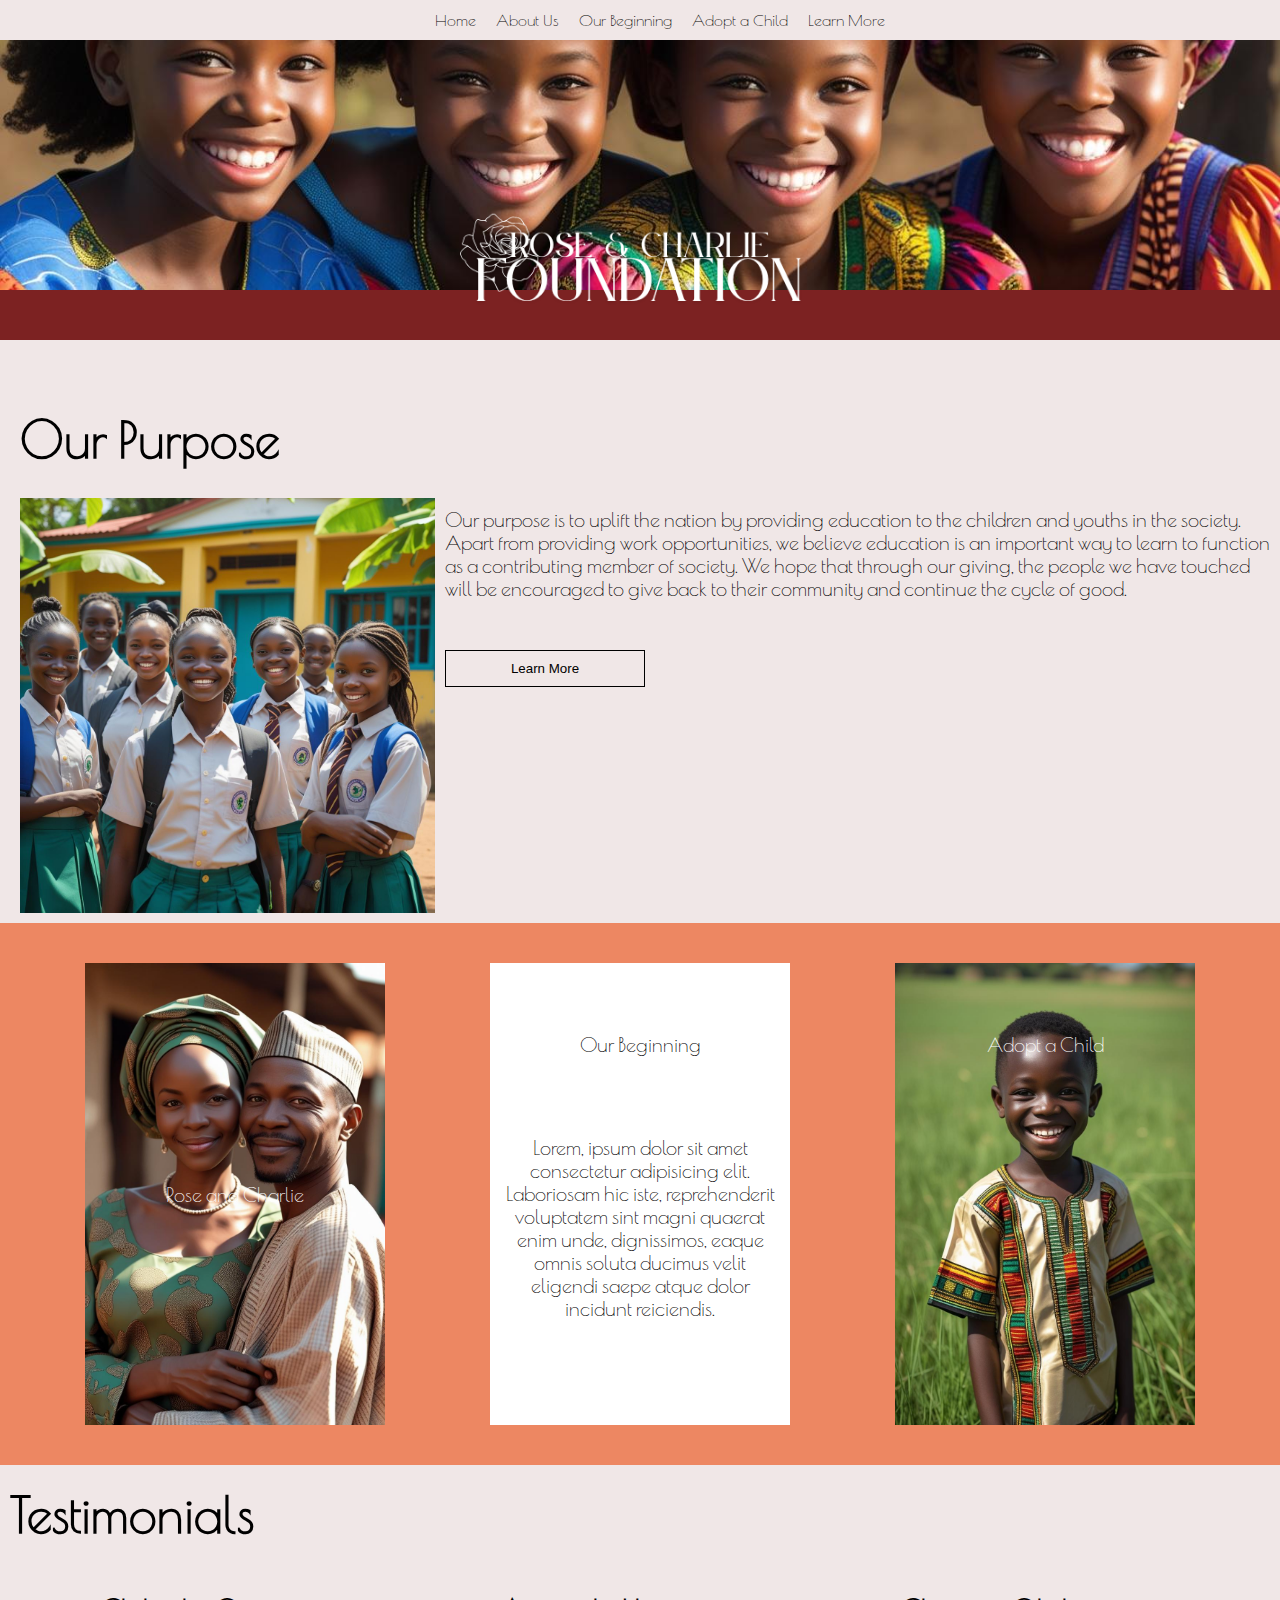
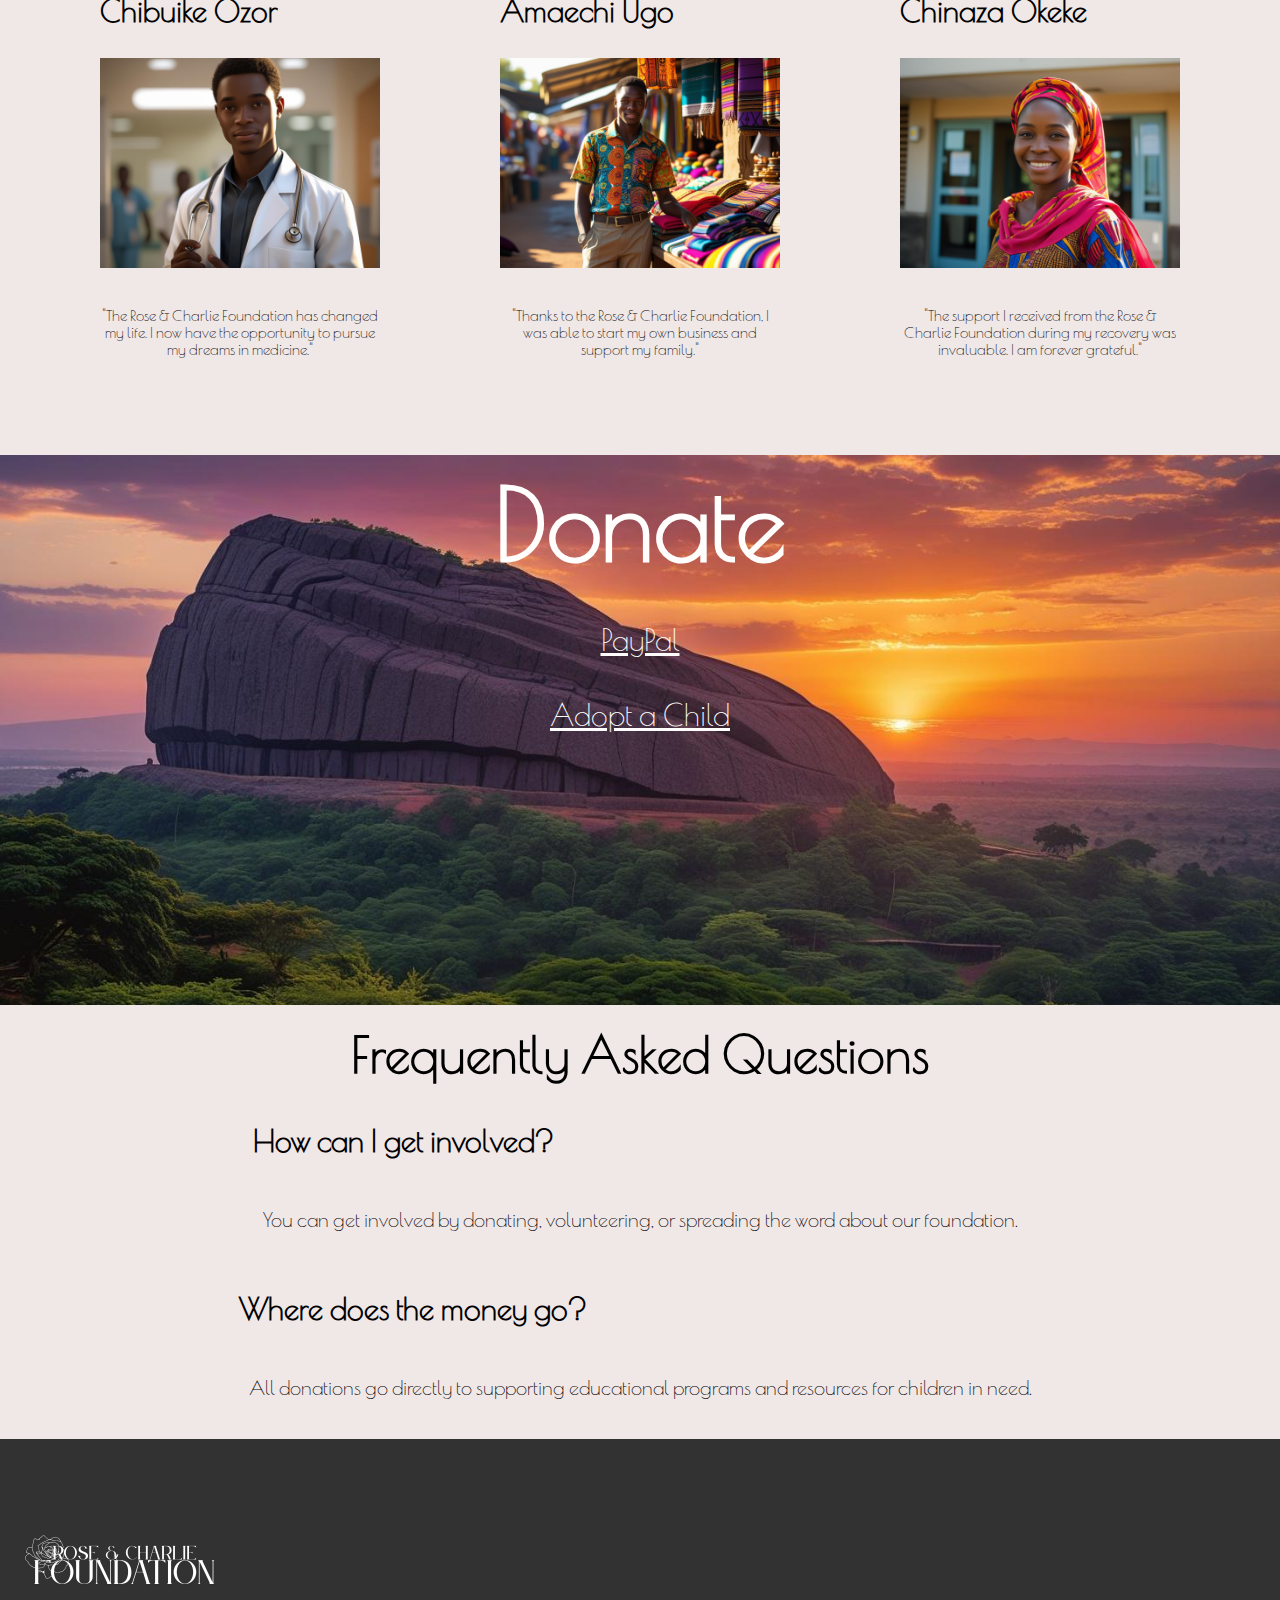
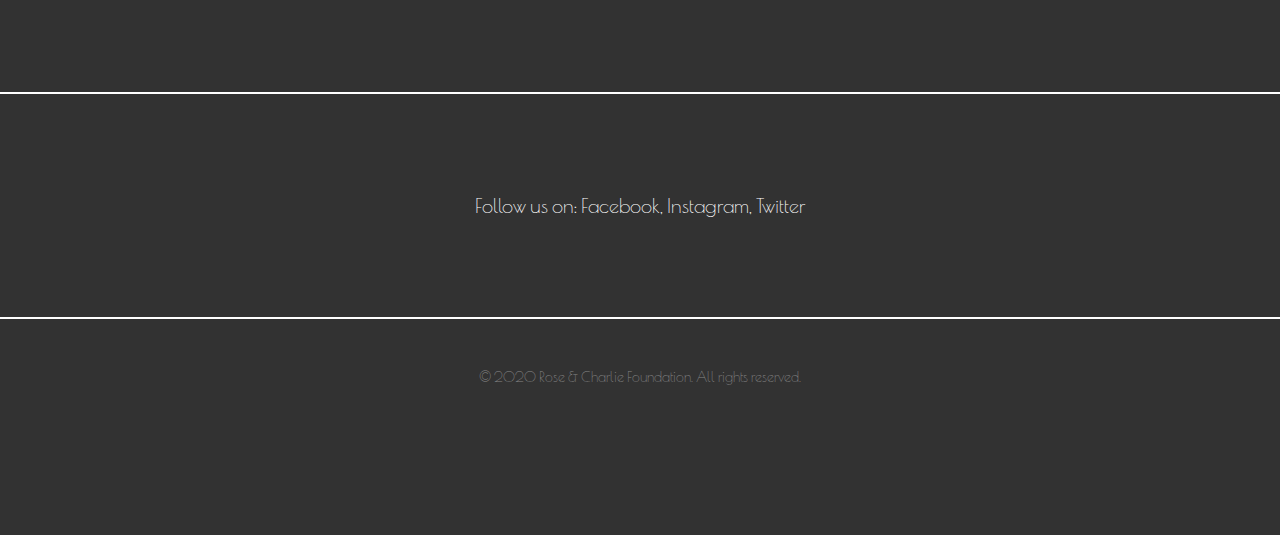
<file: index.html>
<!DOCTYPE html>
<html lang="en">
<head>
    <meta charset="UTF-8">
    <meta name="viewport" content="width=device-width, initial-scale=1.0">
    <title>Rose & Charlie Foundation</title>
    <link rel="stylesheet" href="styles.css">
    <link rel="preconnect" href="https://fonts.googleapis.com">
<link rel="preconnect" href="https://fonts.gstatic.com" crossorigin>
<link href="https://fonts.googleapis.com/css2?family=Poiret+One&display=swap" rel="stylesheet">
</head>

<body>
    <nav class="navbar">
        <ul class="nav-links">
            <li class="nav"><a href="index.html">Home</a></li>
            <li class="nav"><a href="roseandcharles.html">About Us</a></li>
            <li class="nav"><a href="beginning.html">Our Beginning</a></li>
            <li class="nav"><a href="adopt.html">Adopt a Child</a></li>
            <li class="nav"><a href="learnmore.html">Learn More</a></li>
        </ul>
    </nav>
    <div class="header">
        <img src="R&C logo.png" alt="Rose & Charlie Foundation Logo" class="logo" height="450">
        <h1>strengthened by lifting others</h1>
        <div class="header-image"></div>
        <div class="header-color"></div>
     </div>


    <div class="purpose">
        <h2>Our Purpose</h2>
        <img src="Nigerian students standing in front of their school.jpg" alt="Nigerian students" width="415px" class="purpose-image">

        <p class="purpose-p">Our purpose is to uplift the nation by providing education to the children and youths in the society. Apart from providing work opportunities, we believe education is an important way to learn to function as a contributing member of society. We hope that through our giving, the people we have touched will be encouraged to give back to their community and continue the cycle of good.     
        </p>
        <button class="purpose-button">
            <a href="learnmore.html">Learn More</a>
        </button>
    </div>


    <div class="about1">
        <div class="Rose">
            <p>
               <a href="roseandcharles.html" class="about-rose-link">
                  Rose and Charlie 
               </a>
            </p>
        </div>
        <div class="Our-beginning">
            <p>
                <a href="beginning.html" class="about-our-beginning-link">Our Beginning</a>
            </p>
            <p class="beginning-text">
                Lorem, ipsum dolor sit amet consectetur adipisicing elit. Laboriosam hic iste, reprehenderit voluptatem sint magni quaerat enim unde, dignissimos, eaque omnis soluta ducimus velit eligendi saepe atque dolor incidunt reiciendis.
            </p>
        </div>
        <div class="Adopt-a-child">
            <p>
               <a href="adopt.html"class="about-adopt-link">
                  Adopt a Child 
               </a>
            </p>
        </div>
    </div>

    <h2 class="test">Testimonials</h2>
    <div class="testimonials">  
        <div class="ChiOzor">
           <h3>Chibuike Ozor</h3>
            <p class="testimonial-image-container">
                <img src="A young Nigerian man with a stethescope.jpg" alt="Chibuike Ozor" class="testimonial-image"> 
            </p>
            <p class="testimonial-text">
                "The Rose & Charlie Foundation has changed my life. I now have the opportunity to pursue my dreams in medicine."
            </p>
         </div>

        <div class="AmaUgo">
            <h3>Amaechi Ugo</h3>
            <p class="testimonial-image-container">
                <img src="A young nigerian man standing beside his business.jpg" alt="Amaechi Ugo" class="testimonial-image">
            </p>
            <p class="testimonial-text">
                "Thanks to the Rose & Charlie Foundation, I was able to start my own business and support my family."
            </p>
        </div>

        <div class="Chinonso">
            <h3>Chinaza Okeke</h3>
            <p class="testimonial-image-container">
               <img src="a nigerian woman just discharged for the hospital.jpg" alt="Chinonso Okeke" class="testimonial-image">
            </p>
            <p class="testimonial-text">
                "The support I received from the Rose & Charlie Foundation during my recovery was invaluable. I am forever grateful."
            </p>
        </div>
     </div>

     
    <div class="Donate">  
        <h2>Donate</h2>
               <a href="https://www.paypal.com/donate/?hosted_button_id=R8Z3X5K7V9W2G" target="_blank" class="donate-text">PayPal</a>
               <a href="https://www.gofundme.com/f/rose-and-charlie-foundation" target="_blank" class="donate-text">Adopt a Child</a>
    </div>

<div class="frequently-asked-questions">
    <h2>Frequently Asked Questions</h2>
    <div class="faq-item">
        <h3>How can I get involved?</h3>
           <p class="faq-answer">
            You can get involved by donating, volunteering, or spreading the word about our foundation.
           </p>
    </div>
    <div class="faq-item">
         <h3>Where does the money go?</h3>
            <p class="faq-answer">
            All donations go directly to supporting educational programs and resources for children in need.

            </p>
    </div>
</div>


<div class="footer">
    <img src="R&C logo.png" alt="Rose & Charlie Foundation Logo" height="250px">
    
    <div class="contact">
        <p>Follow us on:
           <a href="https://www.facebook.com/roseandcharliefoundation" target="_blank">Facebook</a>,
           <a href="https://www.instagram.com/roseandcharliefoundation" target="_blank">Instagram</a>,
           <a href="https://www.twitter.com/roseandcharliefoundation" target="_blank">Twitter</a>
    </div>
           <p class="rights">
            © 2020 Rose & Charlie Foundation. All rights reserved.
           </p>
        </p>
    
</div>
</body>
</html>
</file>
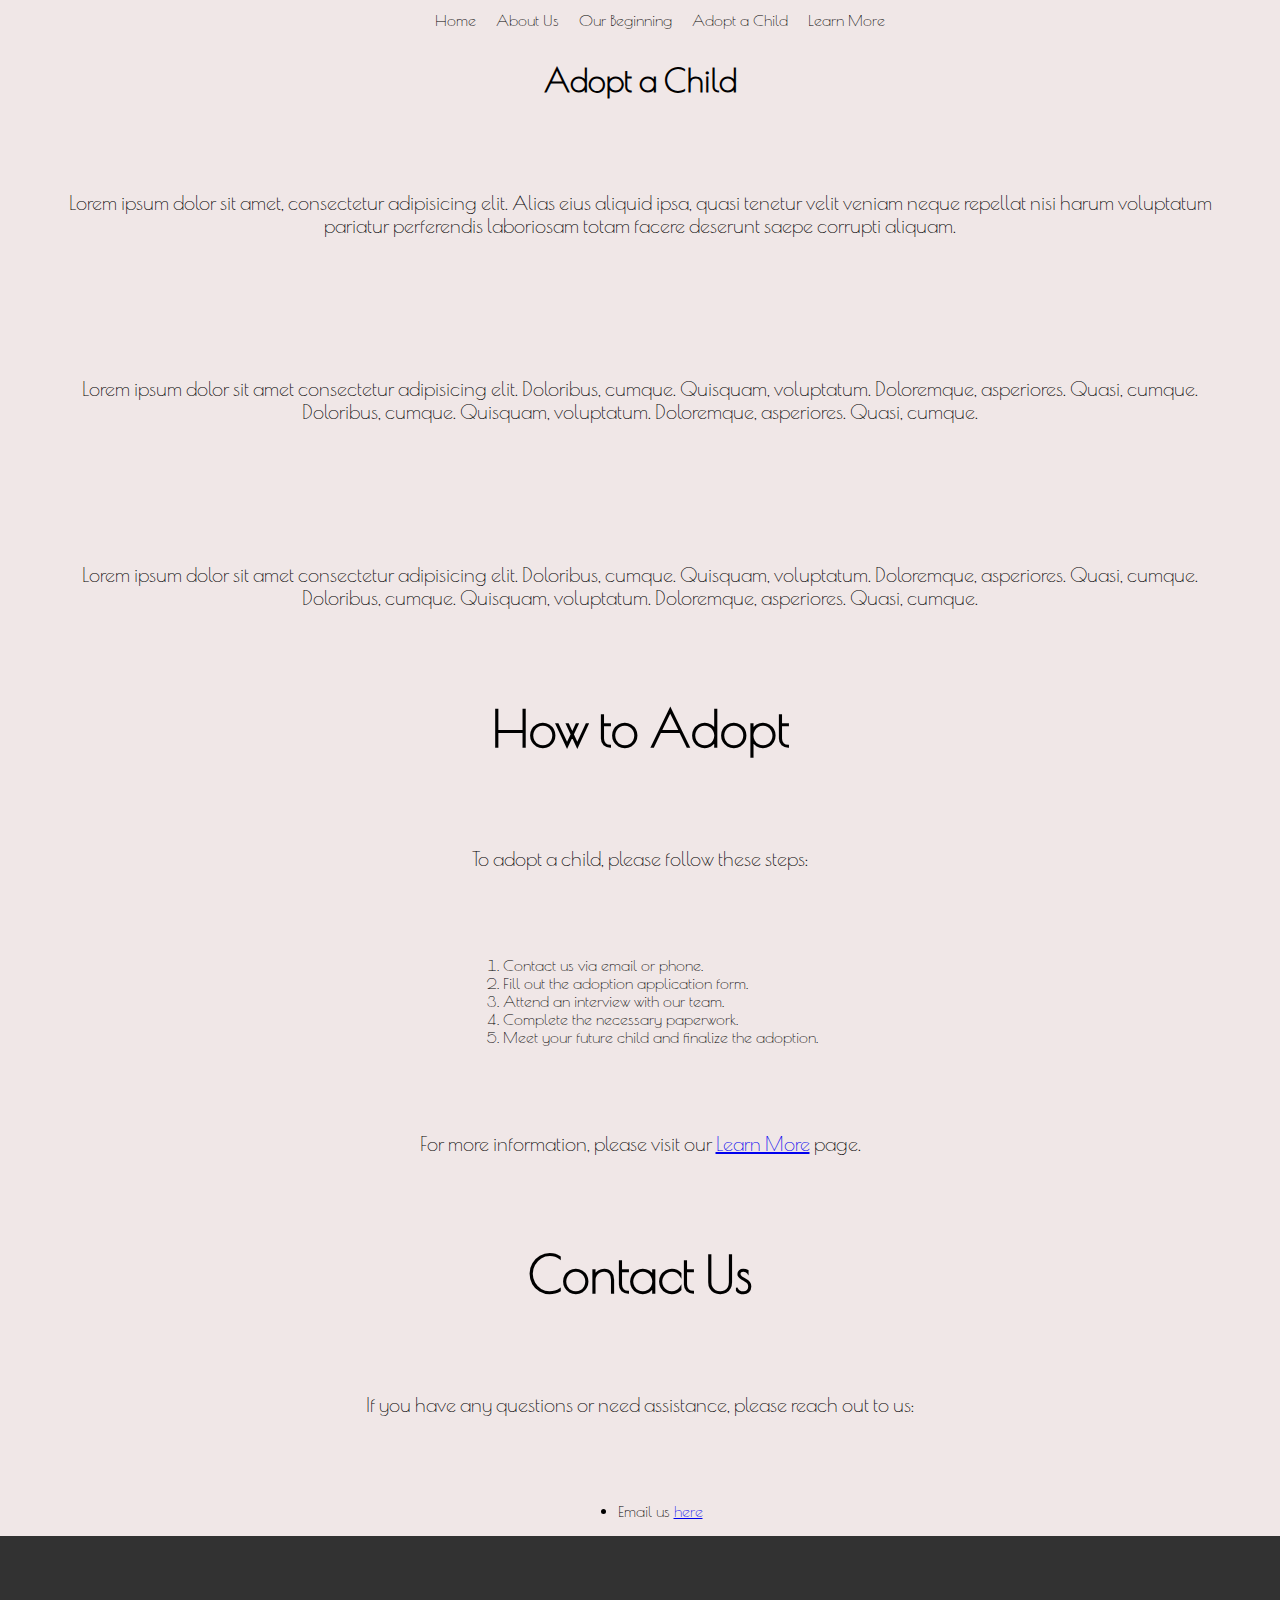
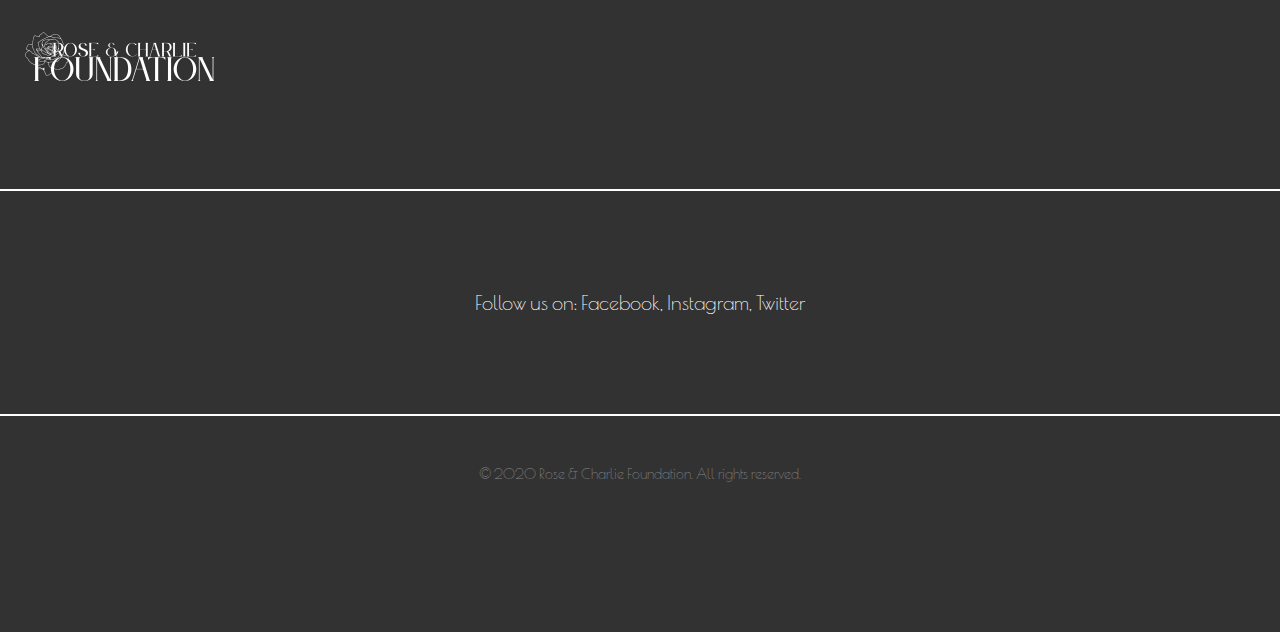
<file: adopt.html>
<!DOCTYPE html>
<html lang="en">
<head>
    <meta charset="UTF-8">
    <meta name="viewport" content="width=device-width, initial-scale=1.0">
    <title>Adopt a Child</title>
    <link rel="stylesheet" href="styles.css">
    <link rel="preconnect" href="https://fonts.googleapis.com">
<link rel="preconnect" href="https://fonts.gstatic.com" crossorigin>
<link href="https://fonts.googleapis.com/css2?family=Poiret+One&display=swap" rel="stylesheet">
</head>
<body>
    <nav class="navbar">
        <ul class="nav-links">
            <li class="nav"><a href="index.html">Home</a></li>
            <li class="nav"><a href="roseandcharles.html">About Us</a></li>
            <li class="nav"><a href="beginning.html">Our Beginning</a></li>
            <li class="nav"><a href="adopt.html">Adopt a Child</a></li>
            <li class="nav"><a href="learnmore.html">Learn More</a></li>
        </ul>
    </nav>
<div class="more-info">
    <h1>Adopt a Child</h1>
    <p>Lorem ipsum dolor sit amet, consectetur adipisicing elit. Alias eius aliquid ipsa, quasi tenetur velit veniam neque repellat nisi harum voluptatum pariatur perferendis laboriosam totam facere deserunt saepe corrupti aliquam.</p>
    <p>Lorem ipsum dolor sit amet consectetur adipisicing elit. Doloribus, cumque. Quisquam, voluptatum. Doloremque, asperiores. Quasi, cumque. Doloribus, cumque. Quisquam, voluptatum. Doloremque, asperiores. Quasi, cumque.</p>
    <p>Lorem ipsum dolor sit amet consectetur adipisicing elit. Doloribus, cumque. Quisquam, voluptatum. Doloremque, asperiores. Quasi, cumque. Doloribus, cumque. Quisquam, voluptatum. Doloremque, asperiores. Quasi, cumque.</p>

    <h2>How to Adopt</h2>
    <p>To adopt a child, please follow these steps:</p>
    <ol>
        <li>Contact us via email or phone.</li>
        <li>Fill out the adoption application form.</li>
        <li>Attend an interview with our team.</li>
        <li>Complete the necessary paperwork.</li>
        <li>Meet your future child and finalize the adoption.</li>
    </ol>
    <p>For more information, please visit our <a href="learnmore.html">Learn More</a> page.</p>
    <h2>Contact Us</h2>
    <p>If you have any questions or need assistance, please reach out to us:</p>
    <ul>
        <li>Email us <a href="mailto:roseandcharlie@gmail.com">here</a>    
</div>  
<div class="footer">
    <img src="R&C logo.png" alt="Rose & Charlie Foundation Logo" height="250px">
    
    <div class="contact">
        <p>Follow us on:
           <a href="https://www.facebook.com/roseandcharliefoundation" target="_blank">Facebook</a>,
           <a href="https://www.instagram.com/roseandcharliefoundation" target="_blank">Instagram</a>,
           <a href="https://www.twitter.com/roseandcharliefoundation" target="_blank">Twitter</a>
    </div>
           <p class="rights">
            © 2020 Rose & Charlie Foundation. All rights reserved.
           </p>
        </p>
    
</div>     
</body>
</html>
</file>
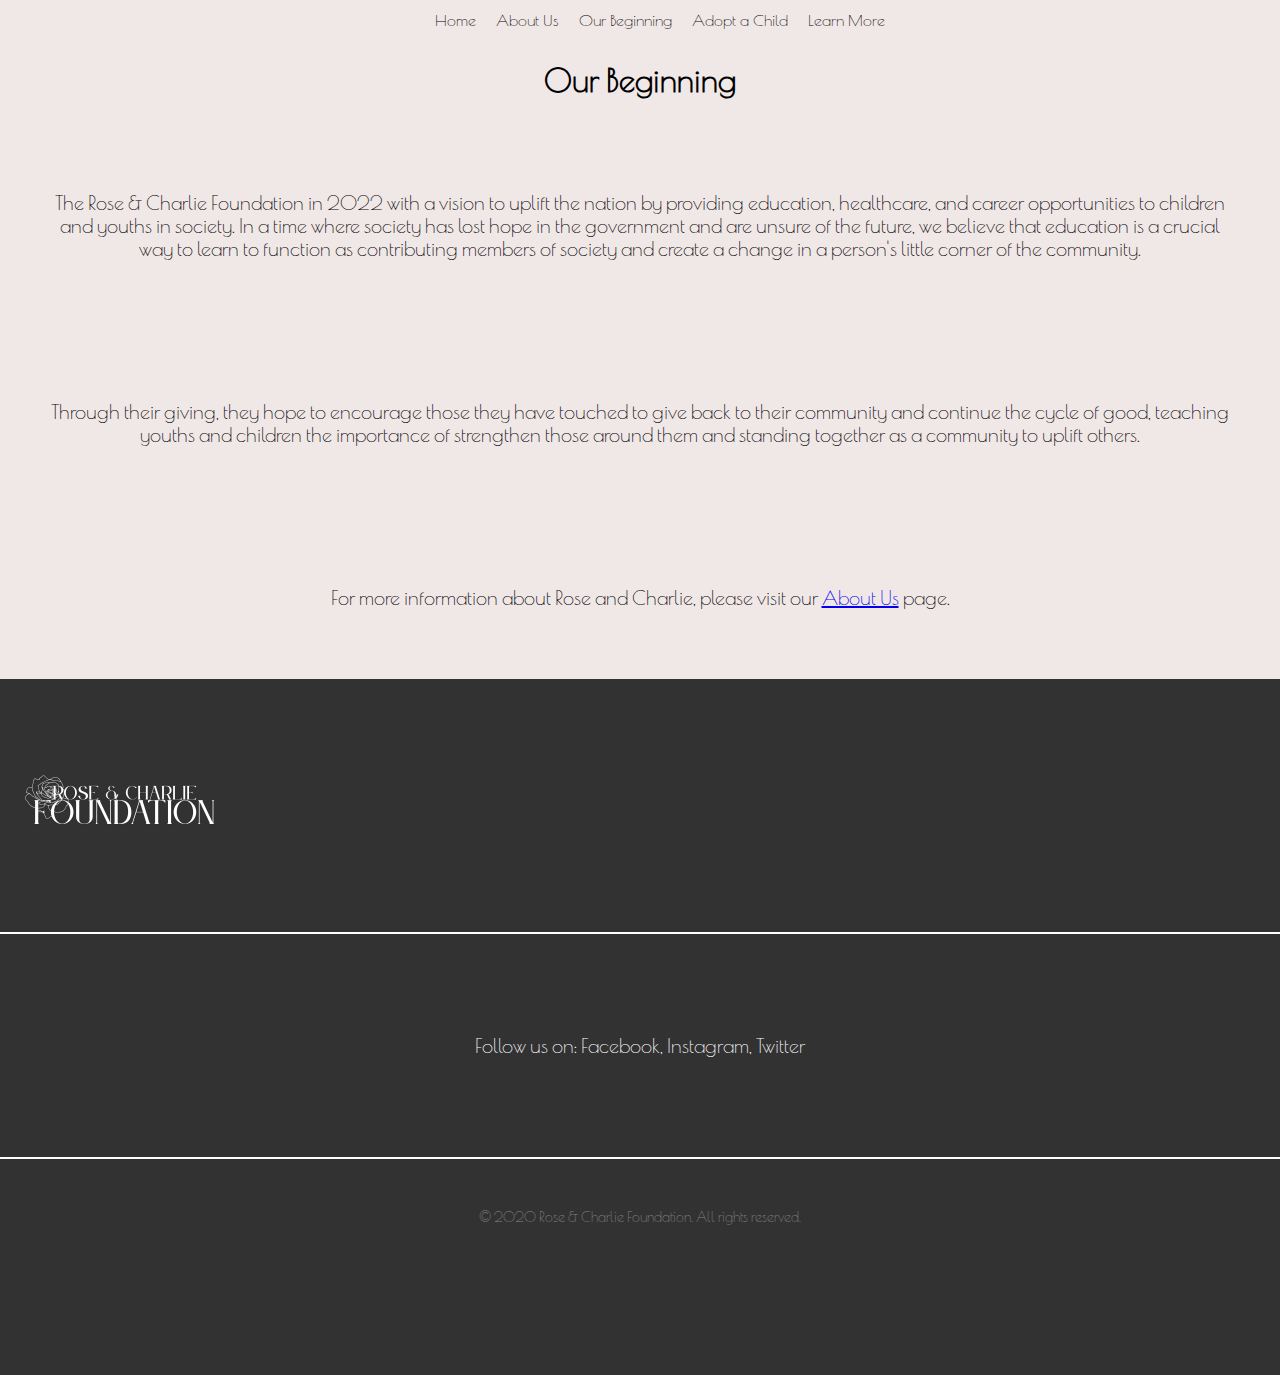
<file: beginning.html>
<!DOCTYPE html>
<html lang="en">
<head>
    <meta charset="UTF-8">
    <meta name="viewport" content="width=device-width, initial-scale=1.0">
    <title>Our Beginning</title>
    <link rel="stylesheet" href="styles.css">
    <link rel="preconnect" href="https://fonts.googleapis.com">
<link rel="preconnect" href="https://fonts.gstatic.com" crossorigin>
<link href="https://fonts.googleapis.com/css2?family=Poiret+One&display=swap" rel="stylesheet">
</head>
<body>
    <nav class="navbar">
        <ul class="nav-links">
            <li class="nav"><a href="index.html">Home</a></li>
            <li class="nav"><a href="roseandcharles.html">About Us</a></li>
            <li class="nav"><a href="beginning.html">Our Beginning</a></li>
            <li class="nav"><a href="adopt.html">Adopt a Child</a></li>
            <li class="nav"><a href="learnmore.html">Learn More</a></li>
        </ul>
    </nav>
<div class="more-info">
    <h1>Our Beginning</h1>
    <p>The Rose & Charlie Foundation in 2022 with a vision to uplift the nation by providing education, healthcare, and career opportunities to children and youths in society. In a time where society has lost hope in the government and are unsure of the future, we believe that education is a crucial way to learn to function as contributing members of society and create a change in a person's little corner of the community. </p>
    <p>Through their giving, they hope to encourage those they have touched to give back to their community and continue the cycle of good, teaching youths and children the importance of strengthen those around them and standing together as a community to uplift others.</p>
    <p>For more information about Rose and Charlie, please visit our <a href="roseandcharles.html">About Us</a> page.</p>
 </div>   
 <div class="footer">
    <img src="R&C logo.png" alt="Rose & Charlie Foundation Logo" height="250px">
    
    <div class="contact">
        <p>Follow us on:
           <a href="https://www.facebook.com/roseandcharliefoundation" target="_blank">Facebook</a>,
           <a href="https://www.instagram.com/roseandcharliefoundation" target="_blank">Instagram</a>,
           <a href="https://www.twitter.com/roseandcharliefoundation" target="_blank">Twitter</a>
    </div>
           <p class="rights">
            © 2020 Rose & Charlie Foundation. All rights reserved.
           </p>
        </p>
    
</div>
</body>
</html>
</file>
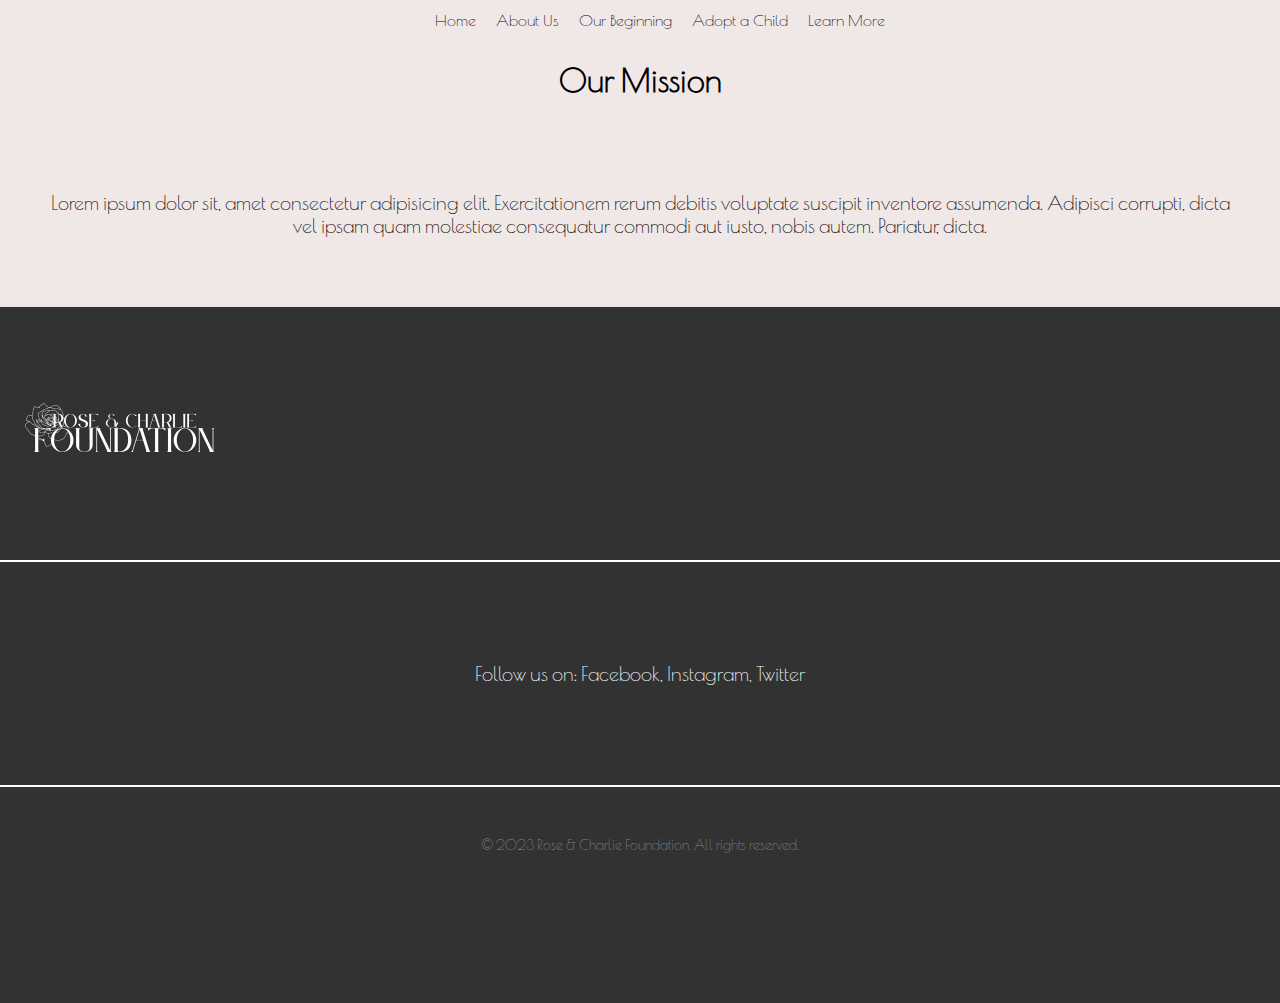
<file: learnmore.html>
<!DOCTYPE html>
<html lang="en">
<head>
    <meta charset="UTF-8">
    <meta name="viewport" content="width=device-width, initial-scale=1.0">
    <title>Learn More</title>
    <link rel="stylesheet" href="styles.css">
    <link rel="preconnect" href="https://fonts.googleapis.com">
<link rel="preconnect" href="https://fonts.gstatic.com" crossorigin>
<link href="https://fonts.googleapis.com/css2?family=Poiret+One&display=swap" rel="stylesheet">
</head>
<body>
   <nav class="navbar">
        <ul class="nav-links">
            <li class="nav"><a href="index.html">Home</a></li>
            <li class="nav"><a href="roseandcharles.html">About Us</a></li>
            <li class="nav"><a href="beginning.html">Our Beginning</a></li>
            <li class="nav"><a href="adopt.html">Adopt a Child</a></li>
            <li class="nav"><a href="learnmore.html">Learn More</a></li>
        </ul>
    </nav> 
<div class="more-info">
   <h1>Our Mission</h1>
   <p>Lorem ipsum dolor sit, amet consectetur adipisicing elit. Exercitationem rerum debitis voluptate suscipit inventore assumenda. Adipisci corrupti, dicta vel ipsam quam molestiae consequatur commodi aut iusto, nobis autem. Pariatur, dicta.

   </p>
</div>
<div class="footer">
    <img src="R&C logo.png" alt="Rose & Charlie Foundation Logo" height="250px">
    
    <div class="contact">
    <p>Follow us on:
        <a href="https://www.facebook.com/roseandcharliefoundation" target="_blank">Facebook</a>,
        <a href="https://www.instagram.com/roseandcharliefoundation" target="_blank">Instagram</a>,
        <a href="https://www.twitter.com/roseandcharliefoundation" target="_blank">Twitter</a>
    </div>
        <p class="rights">
            © 2023 Rose & Charlie Foundation. All rights reserved.
        </p>
    </p>
</div>
</body>
</html>
</file>
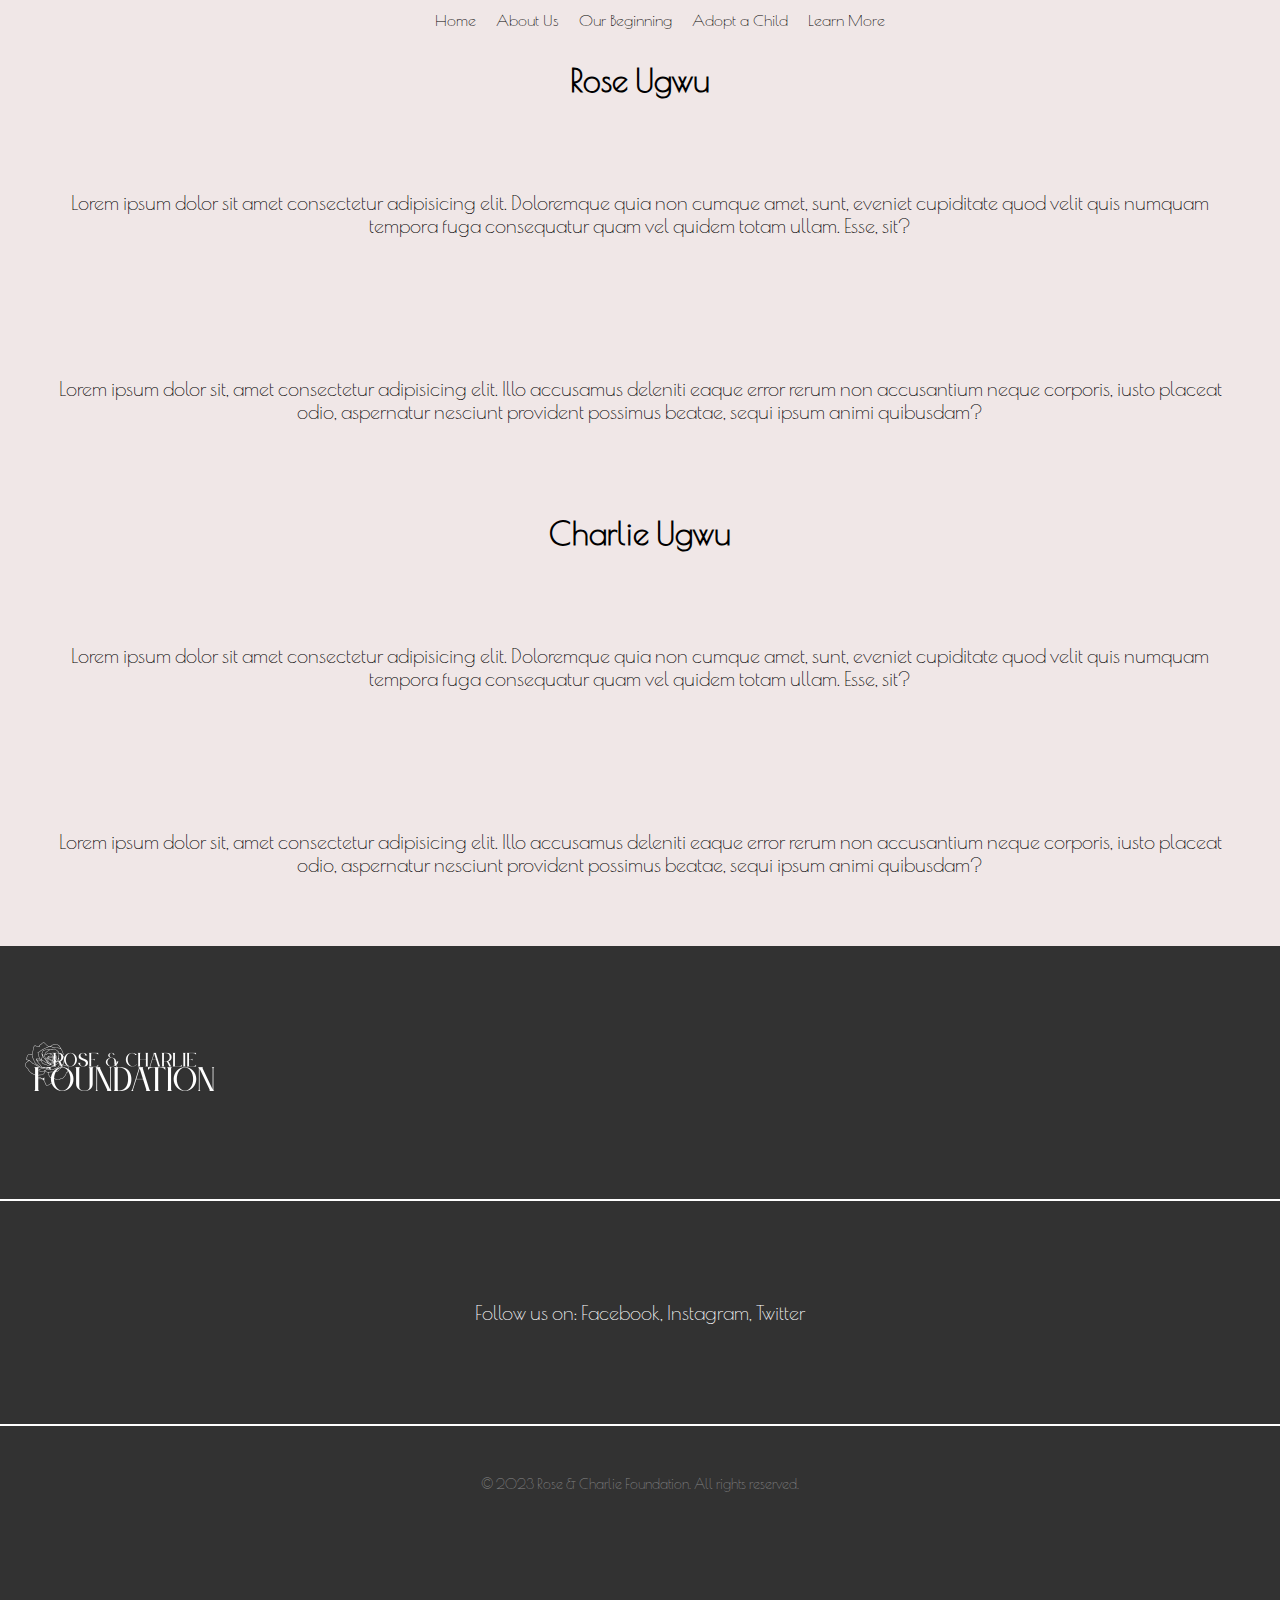
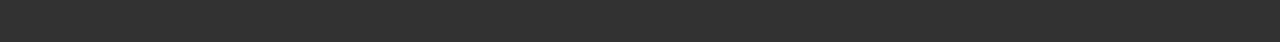
<file: roseandcharles.html>
<!DOCTYPE html>
<html lang="en">
<head>
    <meta charset="UTF-8">
    <meta name="viewport" content="width=device-width, initial-scale=1.0">
    <title>Rose and Charlie</title>
    <link rel="stylesheet" href="styles.css">
    <link rel="preconnect" href="https://fonts.googleapis.com">
<link rel="preconnect" href="https://fonts.gstatic.com" crossorigin>
<link href="https://fonts.googleapis.com/css2?family=Poiret+One&display=swap" rel="stylesheet">
</head>
<body>
    <nav class="navbar">
        <ul class="nav-links">
            <li class="nav"><a href="index.html">Home</a></li>
            <li class="nav"><a href="roseandcharles.html">About Us</a></li>
            <li class="nav"><a href="beginning.html">Our Beginning</a></li>
            <li class="nav"><a href="adopt.html">Adopt a Child</a></li>
            <li class="nav"><a href="learnmore.html">Learn More</a></li>
        </ul>
    </nav>
<div class="more-info">
    <h1>Rose Ugwu</h1>
    <!-- insert picture of Rose Ugwu -->
    <p>Lorem ipsum dolor sit amet consectetur adipisicing elit. Doloremque quia non cumque amet, sunt, eveniet cupiditate quod velit quis numquam tempora fuga consequatur quam vel quidem totam ullam. Esse, sit?</p>
    <p>Lorem ipsum dolor sit, amet consectetur adipisicing elit. Illo accusamus deleniti eaque error rerum non accusantium neque corporis, iusto placeat odio, aspernatur nesciunt provident possimus beatae, sequi ipsum animi quibusdam?</p>

    <h1>Charlie Ugwu</h1>
    <!-- insert picture of Charlie Ugwu -->
    <p>Lorem ipsum dolor sit amet consectetur adipisicing elit. Doloremque quia non cumque amet, sunt, eveniet cupiditate quod velit quis numquam tempora fuga consequatur quam vel quidem totam ullam. Esse, sit?</p>
    <p>Lorem ipsum dolor sit, amet consectetur adipisicing elit. Illo accusamus deleniti eaque error rerum non accusantium neque corporis, iusto placeat odio, aspernatur nesciunt provident possimus beatae, sequi ipsum animi quibusdam?</p>
</div>
<div class="footer">
    <img src="R&C logo.png" alt="Rose & Charlie Foundation Logo" height="250px">
    
    <div class="contact">
    <p>Follow us on:
        <a href="https://www.facebook.com/roseandcharliefoundation" target="_blank">Facebook</a>,
        <a href="https://www.instagram.com/roseandcharliefoundation" target="_blank">Instagram</a>,
        <a href="https://www.twitter.com/roseandcharliefoundation" target="_blank">Twitter</a>
    </div>
        <p class="rights">
            © 2023 Rose & Charlie Foundation. All rights reserved.
        </p>
    </p>
</div>
</body>
</html>
</file>
<file: styles.css>
@import url('https://fonts.googleapis.com/css2?family=Poiret+One&display=swap');


body  {
  font-family: "Poiret One", sans-serif;
  font-weight: 400;
  font-style: normal;
    color: #000000;
    margin: 0;
    background-color: #f0e7e7;
}

.navbar{
    width: 100%;
    height: 40px;
    background-color: #f0e7e7;
    display: flex;
    flex-direction: row;
    align-items: center;
    align-content: space-between;
    justify-content: space-evenly;
    padding: 0;
    object-fit: contain;
    position: sticky;
    top: 0;
}

.navbar a {
    color: black;
    text-decoration: none;
    font-size: 16px;
    margin: 0 10px;
}

.navbar a:hover {
    text-decoration: underline;
}


.nav-links {
    display: flex;
    flex-direction: row;
    align-items: center;}    


.nav{
    display: flex;
    flex-direction: row;
    align-items: center;
}
.more-info {
    width: 100%;
    display: flex;
    flex-direction: column;
    align-items: center;
    justify-content: center;
    padding: 0;
    background-color: #f0e7e7;
}

p{ 
    padding: 50px;
    font-size: 20px;
    text-align: center;
}
.header{
    display: grid;
    grid-template-columns: 1fr 1fr 1fr;
    grid-template-rows: 150px 100px 100px;
}

.header-image {
    background-image:  url('a group of young nigerian girls smiling.jpg');
    background-size: cover;
    background-repeat: no-repeat;
    background-position: center;
    width: 100%;
    height: 250px;
    grid-area: 1 / 1 / 2 / 4;
}
     
.header-color {
    width: 100%;
    height: 50px;
    background-color: rgb(124, 34, 34);
    grid-area: 3 / 1 /  3 / 4;
}
.logo{
    object-fit: contain;
    position: sticky;
    top: 0;
    grid-area: 1 / 2 / 3 / 2;
    
}


.header h1{
  font-size: 15px;
  font-weight: 300;
  margin: 10px 0;
  padding: 0;
  grid-area: 3 / 2 / 4 / 2;
}

.purpose{
    padding-left: 10px;
    padding-bottom: 20px;

}

h2{
    font-size: 50px;
    text-align: left;
    margin: 10px 0;
    padding: 10px;
}
.purpose-image{
    float: left;
    padding: 10px;
}

.purpose-p {
    font-size: 20px;
    text-align: left;
    padding: 10px;
    
}

.purpose-button{
    background-color:#f0e7e7;
    color: black;
    border: 1px solid black;
    padding: 10px 20px;
    width: 200px;
    margin: 20px auto;
}

.purpose-button a{
    text-decoration: none;
    color: black;
    cursor: pointer;

}
.about1{
    width: 100%;
    padding-top: 20px;
    padding-bottom: 20px;
    display: flex;
    flex-direction: row;
    align-items: center;
    justify-content: space-evenly;
    background-color: #ed8762;

}
.Rose{
    width: 300px;
    height: 462px;
    background-image: url('a nigerian woman and her adult son.jpg');
    background-size: cover;
    background-repeat: no-repeat;
    background-position: center;
    padding: 0;
    margin: 20px;
    display: flex;
    align-items: center;
    flex-direction: row;
    justify-content: center;


}


.about-rose-link{
    text-decoration: none;
    color:#ffffff;
    font-size: 20px;
    font-weight: normal;

}

.Our-beginning{
    width: 300px;
    height: 462px;
    padding: 0;
    margin: 20px;
    background-color: white;
    text-align: center;
}
.beginning-text{
    font-size: 20px;
    text-align: center;
    padding: 10px;
    color: black;
}
.about-our-beginning-link{
    text-decoration: none;
    color:#000000;
    font-size: 20px;
    font-weight: normal;
}

.Adopt-a-child{
    width: 300px;
    height: 462px;
    background-image: url('./\ young\ nigerian\ boy\ smiling.jpg');
    background-size: cover;
    background-repeat: no-repeat;
    background-position: center;
    padding: 0;
    margin: 20px;
    display: flex;
    justify-content: center;
    flex-direction: row;
}

.about-adopt-link{
    text-decoration: none;
    color:#ffffff;
    font-size: 20px;
    font-weight: normal;
}

.test{
    padding: 10px;
    background-color: #f0e7e7;
}
.testimonials{
    width: 100%;
    background-color: #f0e7e7;
    display: flex;
    flex-direction: row;
    justify-content: space-evenly;
    align-items: center;

}

.ChiOzor{
    width: 300px;
    height: 462px;
    padding: 0;
    margin: 10px;

}
.AmaUgo{
    width: 300px;
    height: 462px;
    padding: 0;
    margin: 10px;
    
}

.Chinonso{
    width: 300px;
    height: 462px;
    padding: 0;
    margin: 10px;
    
}

h3{
    font-size: 30px;
    text-align: center;
    padding: 0;
    color: black;
}
.testimonial-text{
    font-size: 15px;
    text-align: center;
    padding: 10px;
    color: black;
}
.testimonial-image{
    width: 100%;
    object-fit: contain;
    padding: 0;
}

.testimonial-image-container {
    text-align: center;
    margin: 10px 0;
    padding: 10px;
}



.Donate{
    width: 100%;
    height: 550px;
    background-image: url('./aso\ rock\,\ abuja.jpg');
    background-size: cover;
    background-repeat: no-repeat;
    background-position: center;
    padding: 0;
    margin: 0;
    display: block;
    flex-direction: row;
    justify-content: center;

}
.Donate h2{
    font-size: 100px;
    text-align: center;
    margin: 10px 0;
    padding: 10px;
    color: rgb(255, 254, 253);
}

.donate-text{
    font-size: 30px;
    text-align: center;
    padding: 20px;
    color: rgb(255, 254, 253);
    display: flex;
    flex-direction: column;
    align-items: center;    

}
.frequently-asked-questions{
    width: 100%;
    background-color: #f0e7e7;
    display: flex;
    flex-direction: column;
    align-items: center;
    justify-content: center;
}
.frequently-asked-questions h2, h3{
    text-align: left;
    padding: 10px;
    margin: 10px 0;
    

} 

.faq-answer{
    padding: 20px;
    font-size: 20px;
    text-align: left;
    color: black;
}

.footer{
    width: 100%;
    background-color: #323232;
    color: white;
}

.footer p{
  margin: 0;
  text-align: center;
}
.footer a{
  color: white;
  text-decoration: none;
}
.footer a:hover{
  text-decoration: underline;
}

.contact{
    border-top: 2px white solid;
    border-bottom: 2px white solid;
    padding: 50px;
    text-align: center;

}

.rights{
    text-align: center;
    font-size: 14px;
    color: #888;
    margin-top: 20px;
    padding: 50px
}

@media( max-width: 768px) {
    
    .navbar {
        flex-direction: column;
        align-items: center;
        align-content: space-evenly;
        padding-bottom: 20px;
    }
    
    .header{
    display: grid;
    grid-template-columns: 1fr 1fr 1fr;
    grid-template-rows: 150px 100px 100px;
    width: 100vw;
}

.header-image {
    background-image:  url('a group of young nigerian girls smiling.jpg');
    background-size: cover;
    background-repeat: no-repeat;
    background-position: center;
    width: 100vw;
    height: 250px;
    grid-area: 1 / 1 / 2 / 4;
}
     
.header-color {
    width: 100vw;
    height: 50px;
    background-color: rgb(124, 34, 34);
    grid-area: 3 / 1 /  3 / 4;
}
.logo{
    object-fit: contain;
    position: sticky;
    top: 0;
    grid-area: 1 / 2 / 3 / 2;
    width: 300px;
    
}
    .purpose {
        padding: 10px;
        display: flex;
        flex-direction: column;
        align-items: center;
        justify-content: center;
    }
    .purpose-image{
    padding: 10px;
    float: none;
    display: flex;
    justify-content: center;
    align-content: center;}

    .purpose-p {
        font-size: 18px;
        text-align: center;
        padding: 10px;
    }
    .purpose-button {
        width: 100%;
        margin: 20px 0;
        text-align: center;
    }
    .about1 {
        display: flex;
        flex-direction: column;
        align-items: center;
        justify-content: center;
        
    }
    
    .Rose, .Our-beginning, .Adopt-a-child {
        width: 80%;
        margin: 10px 0;
    }
    
    .testimonials {
        display: flex;
        flex-direction: row;
        align-items: center;
        justify-content: center;
        padding: 10px;
    }
    
    .ChiOzor, .AmaUgo, .Chinonso {
        width: 80%;
        margin: 10px 0;
    }
}
</file>
